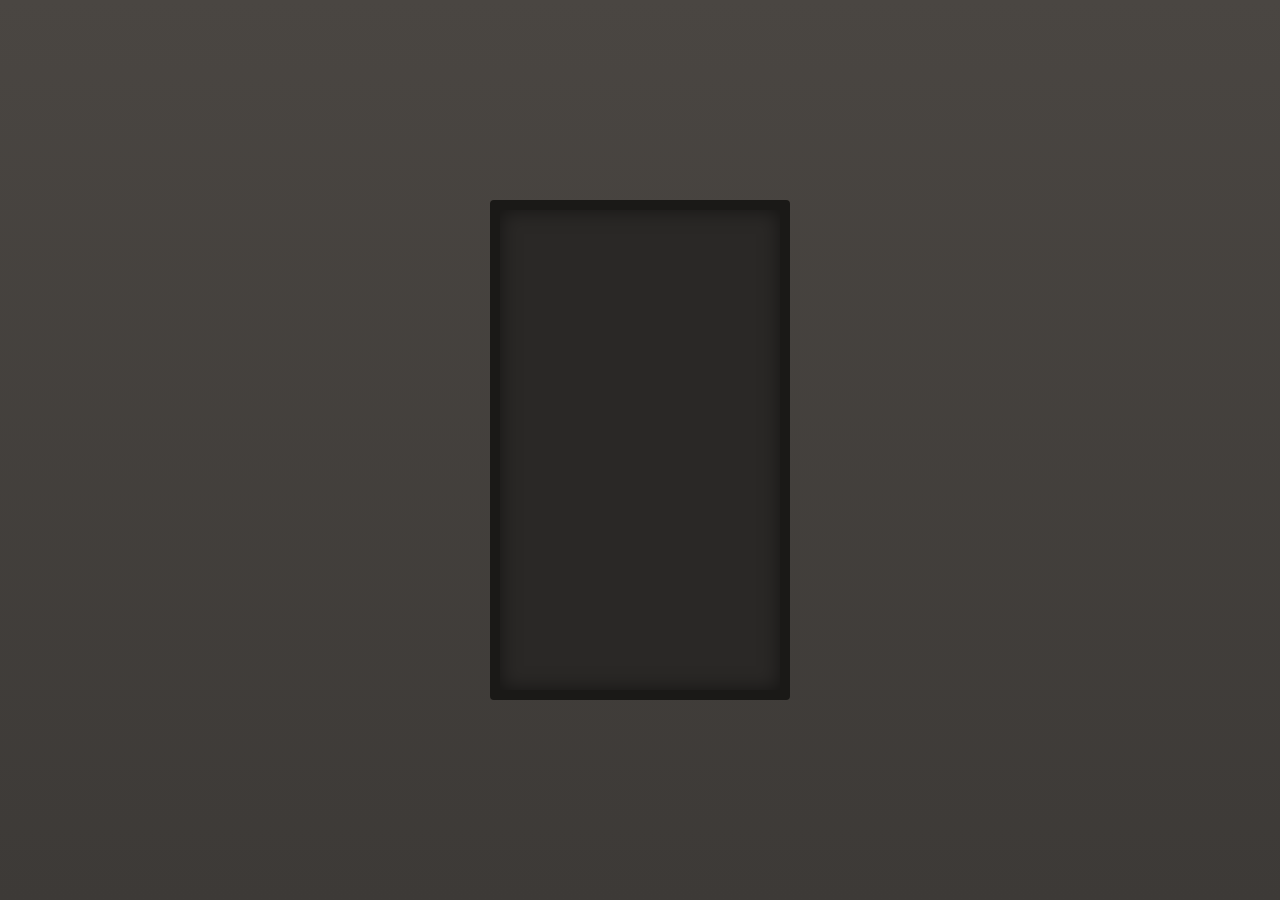
<file: pantallaCarga.html>
<!DOCTYPE html>
<html lang="es">
  <head>
    <meta charset="UTF-8" />
    <meta name="viewport" content="width=device-width, initial-scale=1.0" />
    <title>El Dominio de Horus | CCamiloVGarcia</title>
    <link rel="stylesheet" href="recursos/css/reset.css" />
    <link rel="stylesheet" href="recursos/css/estilos.css" />
    <link rel="stylesheet" href="recursos/css/estilosDelIndex.css" />
    <link rel="icon" href="recursos/imagenes/favicon.ico" type="image/x-icon" />
  </head>
  <body class="skin-negociador">
    <div id="pantalla-carga" role="status" aria-label="Cargando...">
      <div class="parpado superior"></div>
      <div class="parpado inferior"></div>
      <div class="escena-puerta">
        <div class="pared"></div>
        <div class="puerta">
          <div class="logo-en-puerta">
            <svg
              id="logo"
              version="1.0"
              viewBox="0 0 270 200"
              preserveAspectRatio="xMidYMid meet"
              xmlns="http://www.w3.org/2000/svg"
            >
              <g
                transform="translate(0.000000,163.000000) scale(0.100000,-0.100000)"
                stroke="none"
              >
                <path
                  class="forma"
                  d="M1146 1439 c-97 -11 -149 -24 -334 -82 l-164 -52 6 -49 c3 -27 9 -53 14 -58 9 -9 74 10 68 20 -2 4 6 7 17 8 12 0 76 17 142 38 273 85 458 86 735 6 103 -30 226 -50 306 -50 l73 0 10 38 c20 70 19 72 -56 73 -38 1 -72 2 -78 3 -5 1 -35 5 -65 10 -30 5 -113 23 -185 41 -222 57 -344 71 -489 54z"
                />
                <path
                  class="forma"
                  d="M1185 1225 c-71 -12 -85 -17 -142 -41 -81 -35 -115 -53 -217 -116 -60 -37 -122 -70 -139 -74 -26 -5 -28 -9 -23 -36 3 -17 6 -41 6 -53 0 -18 7 -24 38 -30 96 -17 163 -88 163 -172 -1 -63 -4 -92 -11 -90 -3 1 -25 -4 -50 -10 -25 -7 -54 -14 -65 -15 -16 -3 -13 -8 18 -27 68 -42 115 -126 169 -301 22 -72 23 -74 29 -40 3 19 6 138 7 264 1 126 4 231 6 233 2 3 19 -17 37 -44 40 -59 145 -169 214 -224 66 -53 180 -125 169 -108 -6 10 -3 10 12 -1 10 -8 21 -17 24 -20 3 -7 47 -25 113 -50 49 -19 60 -20 74 -9 9 8 14 9 10 3 -3 -6 5 -16 19 -23 31 -14 170 -15 179 -1 3 6 16 10 28 10 26 0 83 33 112 63 21 22 47 72 59 114 15 49 -56 182 -90 169 -8 -3 -14 -1 -14 4 0 20 -96 11 -130 -12 -66 -46 -70 -152 -7 -188 49 -28 87 20 48 59 -18 18 -19 25 -9 46 9 19 19 25 44 25 77 0 99 -92 37 -156 -47 -49 -87 -60 -178 -52 -44 5 -92 9 -107 11 -16 1 -28 5 -28 9 0 4 -10 10 -22 14 -43 13 -143 62 -181 88 -21 14 -40 26 -43 26 -3 0 -12 7 -21 15 -8 8 -19 13 -24 9 -5 -3 -8 -2 -7 3 4 10 -154 167 -165 164 -5 -1 -6 2 -3 7 3 5 -4 19 -16 32 l-22 23 30 -7 c223 -51 449 -21 644 86 41 23 89 49 107 58 18 10 31 19 28 21 -2 2 23 3 56 3 l59 -1 0 52 0 53 -52 12 c-31 6 -92 34 -145 65 -89 54 -121 67 -107 43 4 -7 3 -8 -5 -4 -6 4 -9 12 -6 17 13 20 -159 85 -280 105 -94 16 -135 16 -230 -1z m245 -110 c47 -24 52 -77 9 -103 -29 -19 -74 -6 -88 24 -16 35 -14 42 15 69 32 29 28 29 64 10z m-328 -82 c-4 -75 -3 -80 29 -128 37 -54 78 -82 140 -96 136 -31 275 116 239 251 -6 23 -9 44 -7 46 7 8 120 -42 211 -94 33 -18 66 -30 73 -28 9 4 11 1 7 -5 -4 -6 -1 -15 6 -19 10 -6 10 -12 -1 -28 -8 -10 -18 -19 -22 -20 -4 0 -45 -18 -90 -41 -132 -66 -217 -83 -377 -78 -74 3 -146 7 -160 10 -94 20 -330 121 -330 142 0 14 159 110 234 142 28 12 51 22 52 22 0 1 -1 -34 -4 -76z"
                />
                <path
                  class="forma"
                  d="M333 1123 c-50 -50 -89 -94 -85 -97 3 -3 0 -6 -7 -6 -7 0 -18 -6 -24 -13 -7 -7 -34 -37 -62 -65 l-49 -52 109 -110 c60 -60 113 -106 118 -103 6 3 7 2 4 -4 -3 -5 16 -31 43 -58 l48 -47 31 43 31 43 -27 28 c-15 16 -33 26 -40 24 -6 -3 -10 1 -7 7 2 7 -32 48 -76 91 -44 42 -80 83 -80 90 0 7 49 60 108 118 60 58 112 110 115 116 4 5 -8 27 -25 49 l-33 38 -92 -92z"
                />
                <path
                  class="forma"
                  d="M2225 1183 c-11 -15 -23 -32 -27 -39 -9 -15 158 -188 172 -179 5 3 8 0 5 -7 -3 -7 6 -22 20 -32 14 -10 25 -24 25 -31 0 -7 -24 -35 -52 -62 -29 -28 -82 -80 -116 -116 l-64 -64 31 -43 31 -43 162 162 162 161 -159 160 c-88 88 -162 160 -165 160 -3 0 -14 -13 -25 -27z"
                />
              </g>
              <text x="50%" y="220" text-anchor="middle" class="texto-logo">
                El Dominio de Horus
              </text>
            </svg>
          </div>
        </div>
        <div class="dossier-pegatina"></div>
      </div>
    </div>
    <header class="site-header">
      <nav class="main-nav"></nav>
    </header>

    <main class="home-content">
      <section class="hero-section">
        <div class="hero-content">
          <span class="hero-subtitle">Módulo Reciente</span>
          <h1 class="hero-title">El Tejedor de Sueños</h1>
          <p class="hero-excerpt">
            Una historia sobre la venta más importante: la convicción a uno
            mismo y a su equipo, y la fe compartida como el único hilo que
            realmente sostiene las estrellas.
          </p>
          <a href="articulos/el-tejedor-de-suenos.html" class="hero-cta"
            >Comenzar a Leer</a
          >
        </div>
      </section>

      <section class="collections-section">
        <h2 class="collections-title">Colecciones de Conocimiento</h2>

        <div class="collections-grid">
          <div class="collection-card">
            <div class="collection-icon"></div>
            <h3 class="collection-title">El Arte de la Venta</h3>
            <p class="collection-description">
              Una colección de Módulos inspirados en los principios de Grant
              Cardone, explorando la venta no como una transacción, sino como un
              acto de convicción total.
            </p>
            <ul class="collection-modules-list">
              <li>La Venta Más Importante</li>
              <li>La Convicción del Arquitecto</li>
              <li>El Tejedor de Sueños</li>
            </ul>
            <a href="#" class="collection-cta"
              >Explorar Colección (3 Módulos)</a
            >
          </div>

          <div class="collection-card is-placeholder">
            <h3 class="collection-title">Próxima Colección...</h3>
            <p class="collection-description">
              Nuevos conocimientos se están forjando en el taller. Vuelve
              pronto.
            </p>
          </div>
        </div>
      </section>
    </main>

    <footer class="site-footer">
      <p>&copy; 2025 El Dominio de Horus. Forjado por Camilo García.</p>
    </footer>
    <script>
      window.addEventListener("load", () => {
        const pantallaCarga = document.getElementById("pantalla-carga");

        // Acto I: Abrir los ojos
        setTimeout(() => {
          pantallaCarga.classList.add("abriendo-ojos");
        }, 500); // 0.5s después de cargar

        // Acto II: Abrir la puerta y desaparecer
        setTimeout(() => {
          pantallaCarga.classList.add("oculto");
        }, 5500); // 5.5s después de cargar, para dar tiempo a que el logo se dibuje
      });
    </script>
  </body>
</html>
</file>
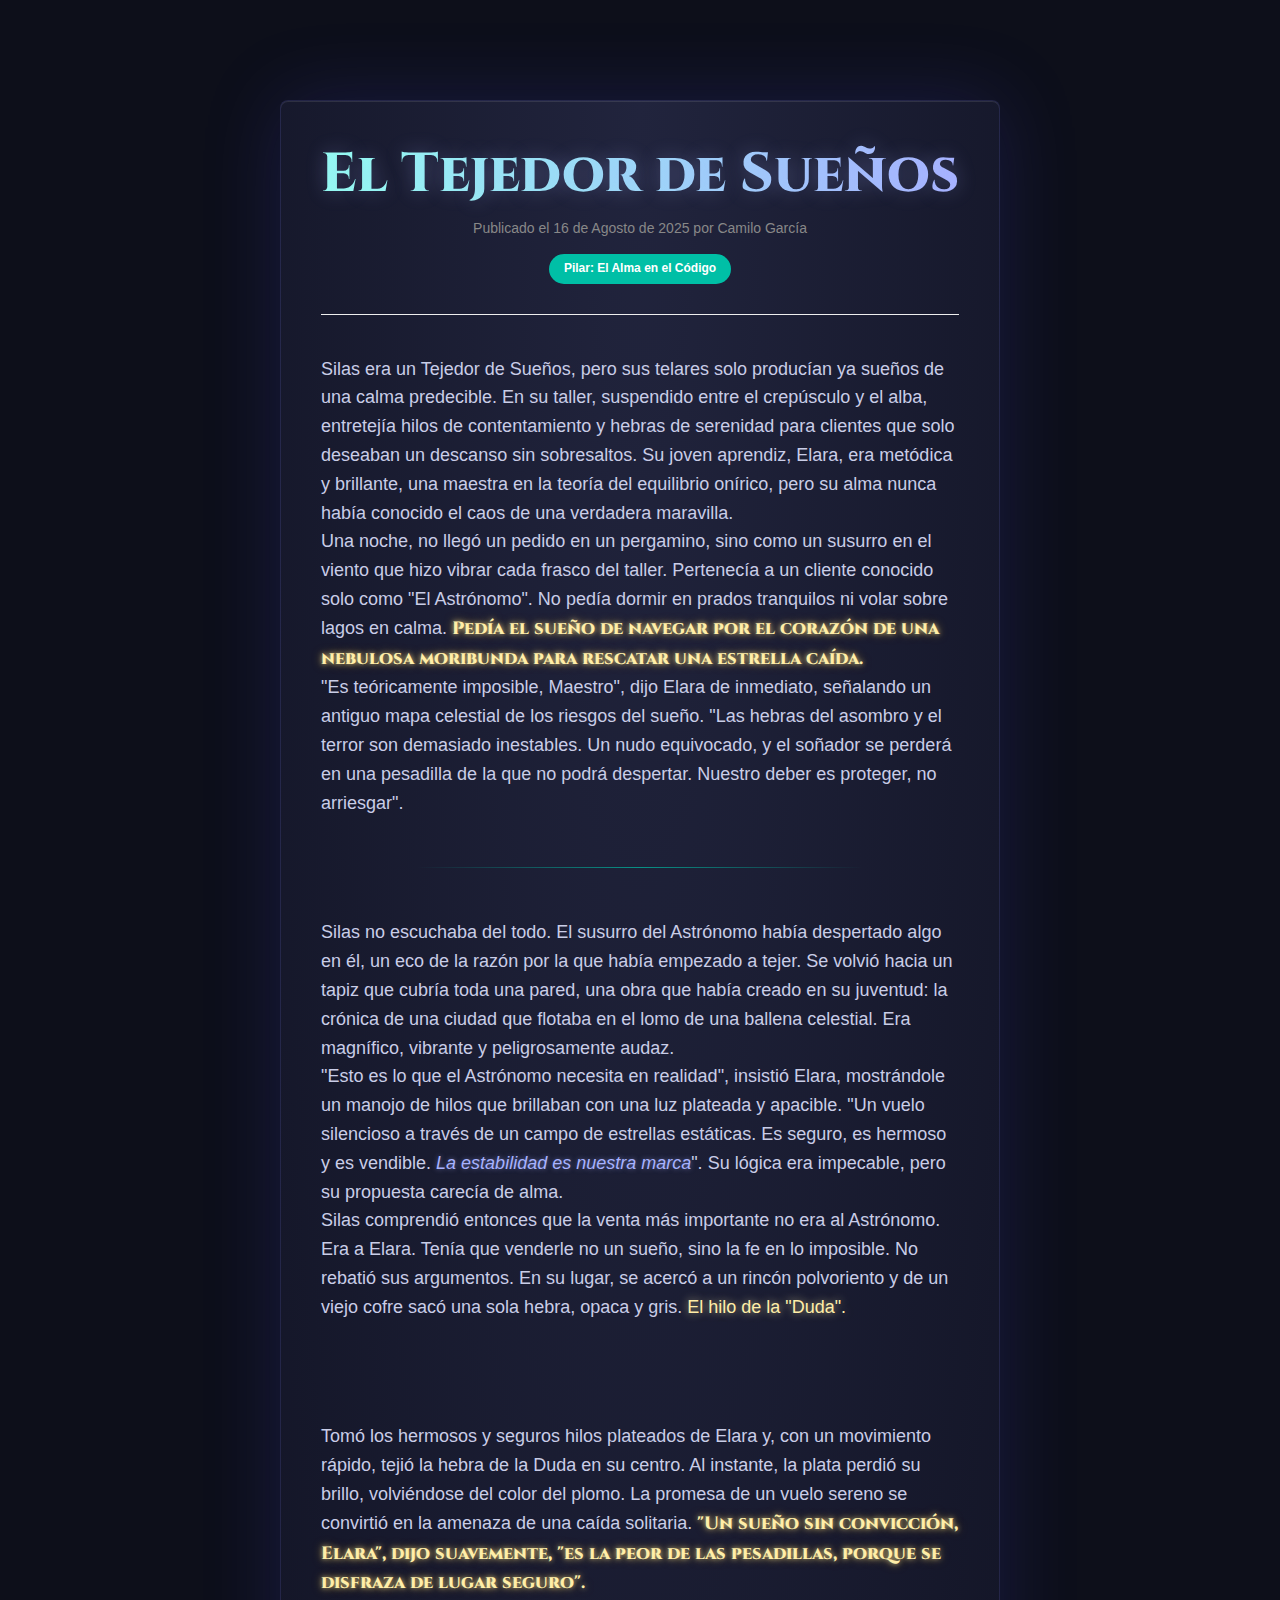
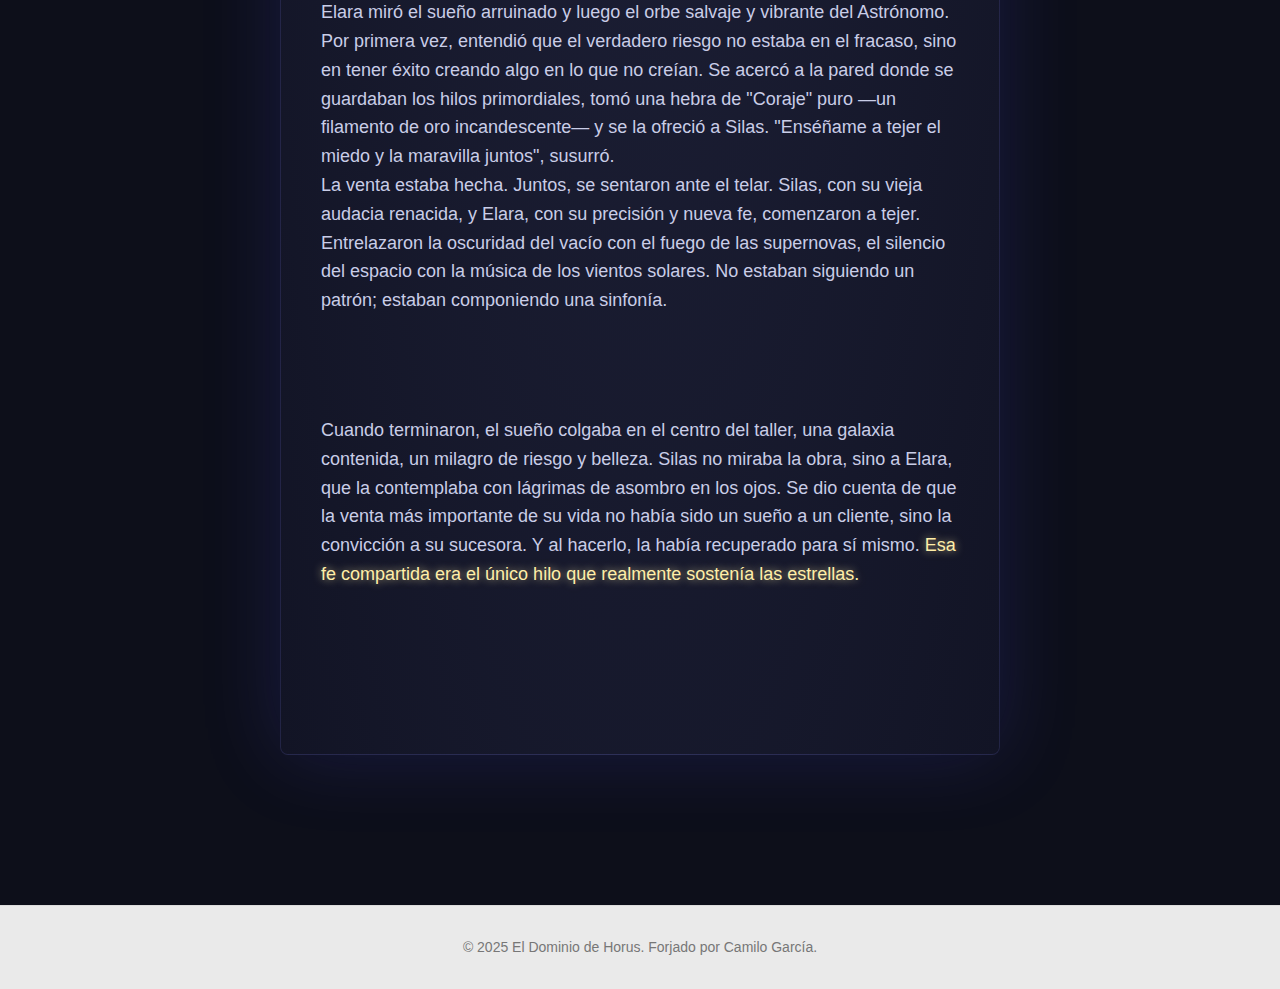
<file: articulos/el-tejedor-de-suenos.html>
<!DOCTYPE html>
<html lang="es">
  <head>
    <meta charset="UTF-8" />
    <meta name="viewport" content="width=device-width, initial-scale=1.0" />
    <title>El Tejedor de Sueños | El Dominio de Horus</title>
    <link rel="stylesheet" href="../recursos/css/reset.css" />
    <link rel="stylesheet" href="../recursos/css/estilos.css" />
    <link rel="stylesheet" href="../recursos/css/skin-tejedor.css" />
    <link
      rel="icon"
      href="../recursos/imagenes/favicon.ico"
      type="image/x-icon"
    />
  </head>
  <body class="skin-tejedor">
    <header class="site-header">
      <nav></nav>
    </header>

    <main>
      <article class="module-content">
        <header class="module-header">
          <h1 class="module-title">El Tejedor de Sueños</h1>
          <p class="module-meta">
            Publicado el
            <time datetime="2025-08-16">16 de Agosto de 2025</time> por Camilo
            García
          </p>
          <div class="module-category">Pilar: El Alma en el Código</div>
        </header>

        <p>
          Silas era un Tejedor de Sueños, pero sus telares solo producían ya
          sueños de una calma predecible. En su taller, suspendido entre el
          crepúsculo y el alba, entretejía hilos de contentamiento y hebras de
          serenidad para clientes que solo deseaban un descanso sin sobresaltos.
          Su joven aprendiz, Elara, era metódica y brillante, una maestra en la
          teoría del equilibrio onírico, pero su alma nunca había conocido el
          caos de una verdadera maravilla.
        </p>

        <p>
          Una noche, no llegó un pedido en un pergamino, sino como un susurro en
          el viento que hizo vibrar cada frasco del taller. Pertenecía a un
          cliente conocido solo como "El Astrónomo". No pedía dormir en prados
          tranquilos ni volar sobre lagos en calma.
          <span class="highlighted-text"
            >Pedía el sueño de navegar por el corazón de una nebulosa moribunda
            para rescatar una estrella caída.</span
          >
        </p>

        <p>
          "Es teóricamente imposible, Maestro", dijo Elara de inmediato,
          señalando un antiguo mapa celestial de los riesgos del sueño. "Las
          hebras del asombro y el terror son demasiado inestables. Un nudo
          equivocado, y el soñador se perderá en una pesadilla de la que no
          podrá despertar. Nuestro deber es proteger, no arriesgar".
        </p>

        <hr class="scene-break" />

        <p>
          Silas no escuchaba del todo. El susurro del Astrónomo había despertado
          algo en él, un eco de la razón por la que había empezado a tejer. Se
          volvió hacia un tapiz que cubría toda una pared, una obra que había
          creado en su juventud: la crónica de una ciudad que flotaba en el lomo
          de una ballena celestial. Era magnífico, vibrante y peligrosamente
          audaz.
        </p>

        <p>
          "Esto es lo que el Astrónomo necesita en realidad", insistió Elara,
          mostrándole un manojo de hilos que brillaban con una luz plateada y
          apacible. "Un vuelo silencioso a través de un campo de estrellas
          estáticas. Es seguro, es hermoso y es vendible.
          <em>La estabilidad es nuestra marca</em>". Su lógica era impecable,
          pero su propuesta carecía de alma.
        </p>

        <p>
          Silas comprendió entonces que la venta más importante no era al
          Astrónomo. Era a Elara. Tenía que venderle no un sueño, sino la fe en
          lo imposible. No rebatió sus argumentos. En su lugar, se acercó a un
          rincón polvoriento y de un viejo cofre sacó una sola hebra, opaca y
          gris. <strong>El hilo de la "Duda".</strong>
        </p>

        <hr class="scene-break" />

        <p>
          Tomó los hermosos y seguros hilos plateados de Elara y, con un
          movimiento rápido, tejió la hebra de la Duda en su centro. Al
          instante, la plata perdió su brillo, volviéndose del color del plomo.
          La promesa de un vuelo sereno se convirtió en la amenaza de una caída
          solitaria.
          <span class="highlighted-text"
            >"Un sueño sin convicción, Elara", dijo suavemente, "es la peor de
            las pesadillas, porque se disfraza de lugar seguro".</span
          >
        </p>

        <p>
          Elara miró el sueño arruinado y luego el orbe salvaje y vibrante del
          Astrónomo. Por primera vez, entendió que el verdadero riesgo no estaba
          en el fracaso, sino en tener éxito creando algo en lo que no creían.
          Se acercó a la pared donde se guardaban los hilos primordiales, tomó
          una hebra de "Coraje" puro —un filamento de oro incandescente— y se la
          ofreció a Silas. "Enséñame a tejer el miedo y la maravilla juntos",
          susurró.
        </p>

        <p>
          La venta estaba hecha. Juntos, se sentaron ante el telar. Silas, con
          su vieja audacia renacida, y Elara, con su precisión y nueva fe,
          comenzaron a tejer. Entrelazaron la oscuridad del vacío con el fuego
          de las supernovas, el silencio del espacio con la música de los
          vientos solares. No estaban siguiendo un patrón; estaban componiendo
          una sinfonía.
        </p>

        <hr class="scene-break" />

        <p>
          Cuando terminaron, el sueño colgaba en el centro del taller, una
          galaxia contenida, un milagro de riesgo y belleza. Silas no miraba la
          obra, sino a Elara, que la contemplaba con lágrimas de asombro en los
          ojos. Se dio cuenta de que la venta más importante de su vida no había
          sido un sueño a un cliente, sino la convicción a su sucesora. Y al
          hacerlo, la había recuperado para sí mismo.
          <strong
            >Esa fe compartida era el único hilo que realmente sostenía las
            estrellas.</strong
          >
        </p>

        <footer class="module-footer">
          <div class="tags">
            <strong>Etiquetas:</strong> <a href="#">Creatividad</a>,
            <a href="#">Convicción</a>, <a href="#">Mentoría</a>,
            <a href="#">Riesgo</a>
          </div>
        </footer>
      </article>
    </main>

    <footer class="site-footer">
      <p>&copy; 2025 El Dominio de Horus. Forjado por Camilo García.</p>
    </footer>
    <script>
      const observer = new IntersectionObserver((entries) => {
        entries.forEach(entry => {
          if (entry.isIntersecting) {
            entry.target.classList.add('is-visible');
            // Opcional: una vez visible, dejamos de observarlo para mejorar el rendimiento
            observer.unobserve(entry.target);
          }
        });
      }, {
        threshold: 0.1 
      });

      // === LA LÍNEA CORREGIDA ESTÁ AQUÍ ===
      // Ahora le decimos al vigía que observe TODO: el header, las secciones, los separadores y el footer.
      const elementsToAnimate = document.querySelectorAll('.module-header, .module-section, .scene-break, .module-footer');
      
      elementsToAnimate.forEach(el => observer.observe(el));
    </script>
  </body>
</html>
  </body>
</html>
</file>
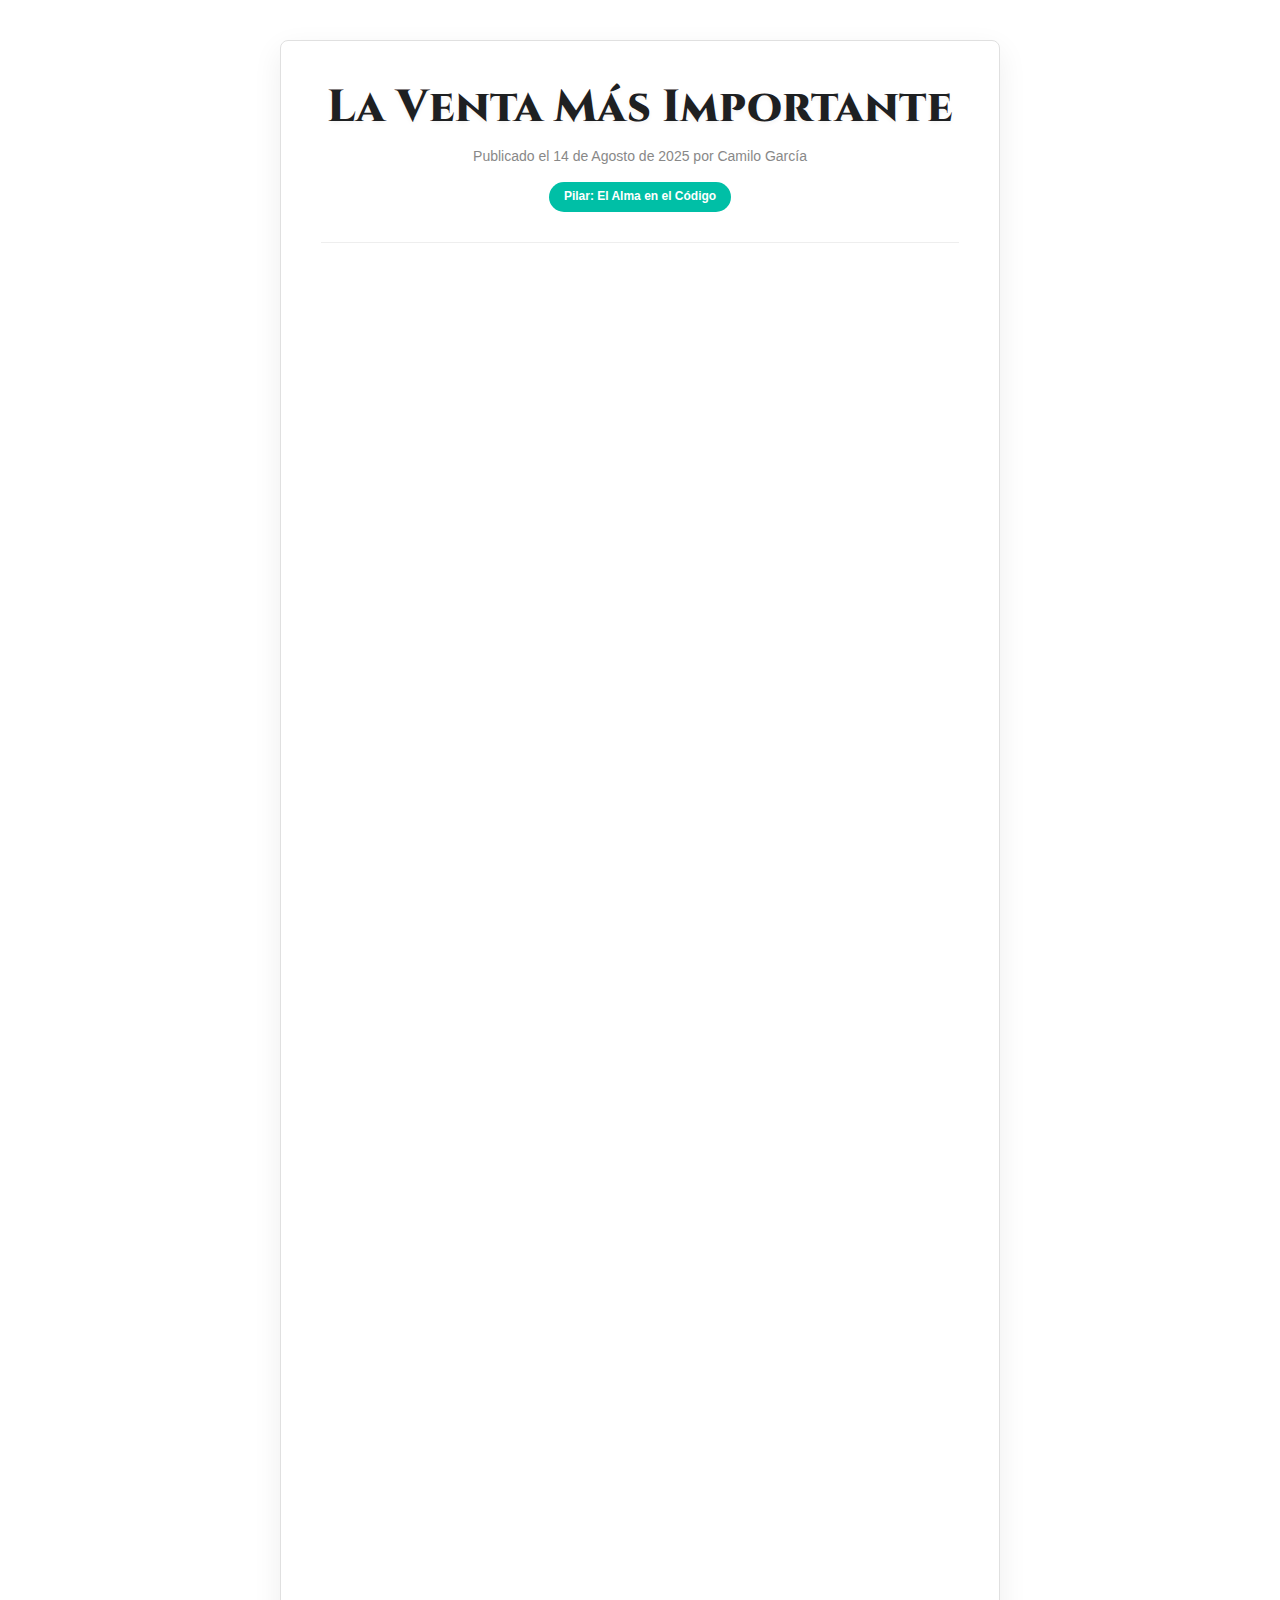
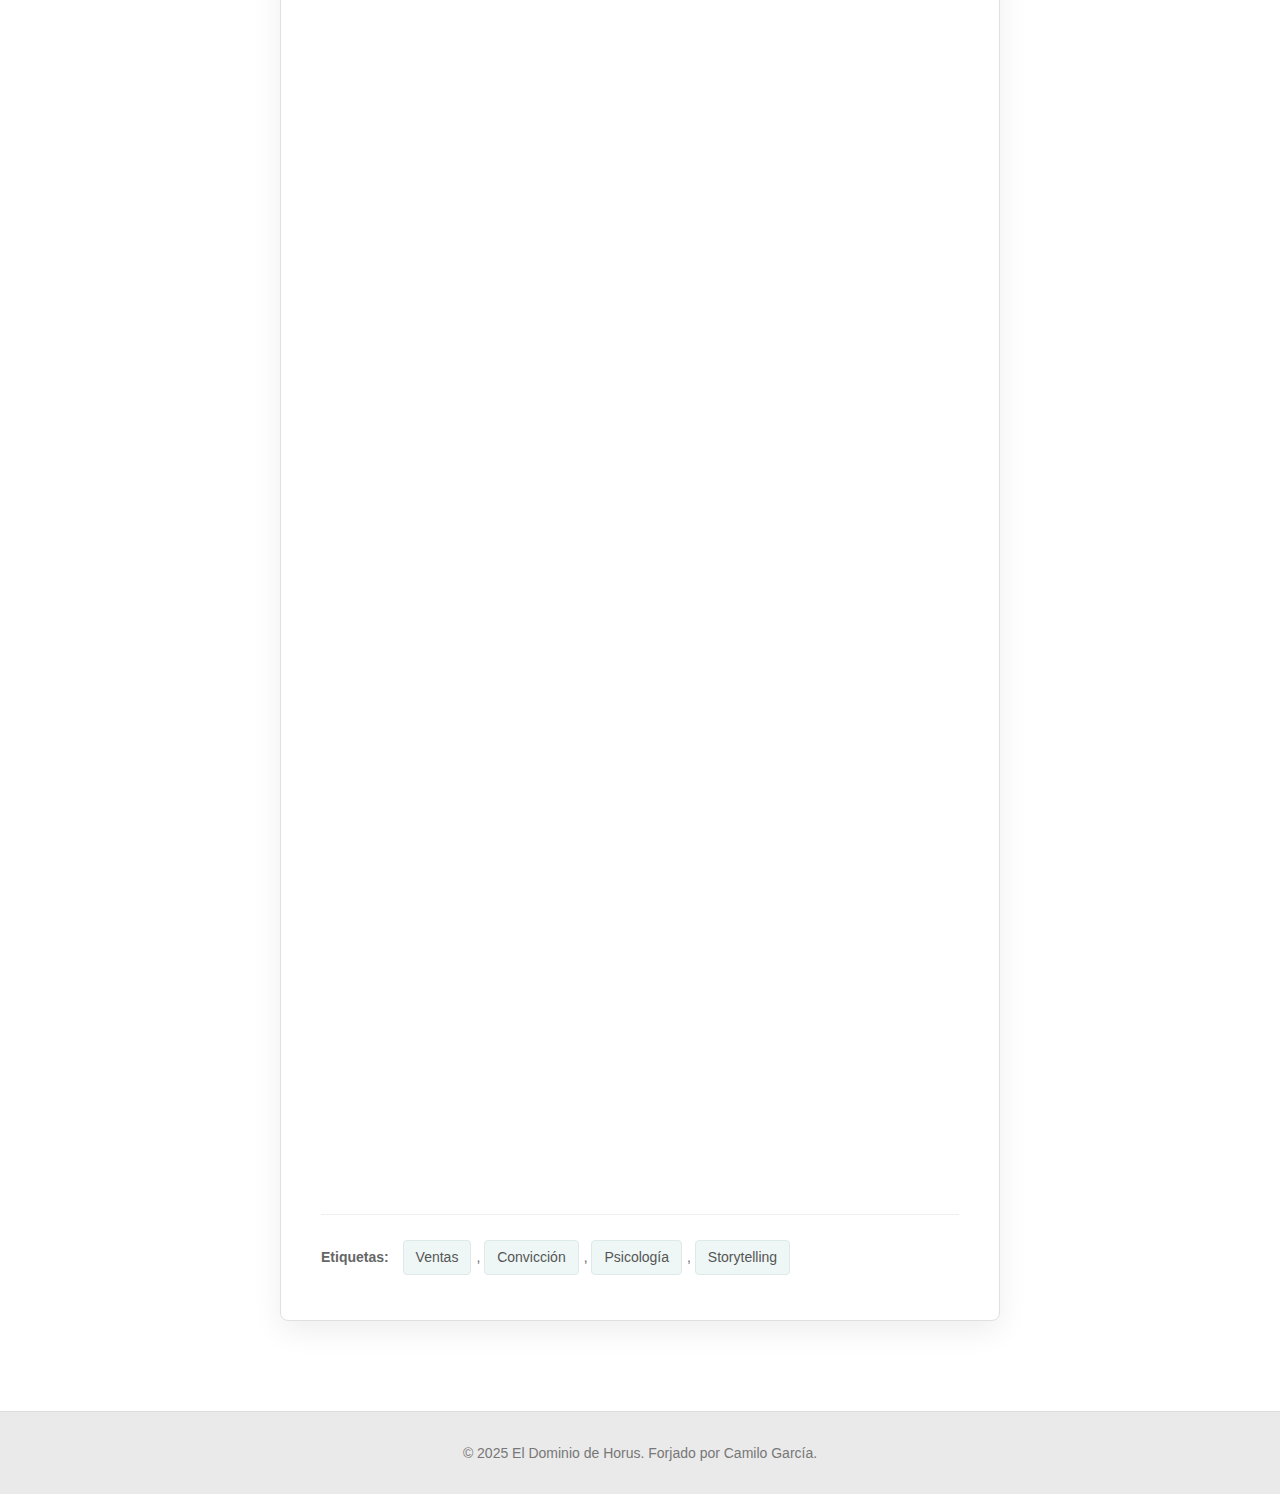
<file: articulos/mi-primer-modulo.html>
<!DOCTYPE html>
<html lang="es">
  <head>
    <meta charset="UTF-8" />
    <meta name="viewport" content="width=device-width, initial-scale=1.0" />
    <title>La Venta Más Importante | El Dominio de Horus</title>
    <link rel="stylesheet" href="../recursos/css/reset.css" />
    <link rel="stylesheet" href="../recursos/css/estilos.css" />
    <link
      rel="icon"
      href="../recursos/imagenes/favicon.ico"
      type="image/x-icon"
    />
  </head>
  <body>
    <header class="site-header">
      <nav></nav>
    </header>

    <main>
      <article class="module-content">
        <header class="module-header">
          <h1 class="module-title">La Venta Más Importante</h1>
          <p class="module-meta">
            Publicado el
            <time datetime="2025-08-14">14 de Agosto de 2025</time> por Camilo
            García
          </p>
          <div class="module-category">Pilar: El Alma en el Código</div>
        </header>

        <section class="module-section">
          <h2>El Peso del Fracaso</h2>
          <p>
            Santiago sentía el peso del mundo sobre sus hombros. Cada "no" era
            un ladrillo más en la pared que lo separaba del éxito. Sentado en su
            cubículo gris, miraba una pila de propuestas rechazadas y suspiraba.
            "Es el mercado", se dijo. "El producto es muy caro. Los clientes no
            entienden". Las excusas eran un refugio cómodo, pero frío y
            solitario.
          </p>
          <p>
            De repente, una figura se detuvo junto a su escritorio. Era Mateo,
            un veterano de la empresa con ojos que habían visto mil batallas
            comerciales. No ofreció consuelo. En su lugar, colocó una pequeña
            piedra pulida sobre el desorden de papeles de Santiago.
          </p>
          <blockquote>
            <p>
              "El problema no está ahí fuera", dijo Mateo, señalando la calle.
              "Está aquí dentro", añadió, tocándose suavemente la sien. "Hasta
              que no te vendas la idea a ti mismo, esa piedra tiene más
              convicción que tú".
            </p>
          </blockquote>
        </section>

        <section class="module-section">
          <h2>La Epifanía Nocturna</h2>
          <p>
            Esa noche, Santiago не podía dormir. Las palabras de Mateo y la fría
            piedra en su bolsillo resonaban en su mente. Miró el producto que
            había estado vendiendo sin alma: un purificador de agua de alta
            tecnología. Decidió dejar de verlo como un objeto. Pasó la noche
            estudiando no sus especificaciones, sino su propósito: dar agua pura
            y vida a los hogares. Por primera vez, empezó a creer en su misión.
          </p>
        </section>

        <section class="module-section">
          <h2>La Fortaleza de Datos</h2>
          <p>
            Al día siguiente, la energía de Santiago era palpable. Ya no
            recitaba características; contaba una historia de salud y bienestar.
            Con una nueva determinación, llamó a su clienta más difícil: Sofía,
            una analista de mercado famosa por su escepticismo y por haberlo
            rechazado tres veces. "No quiero venderte nada", dijo Santiago por
            teléfono. "Quiero compartir contigo algo que me apasiona".
          </p>
          <p>
            La oficina de Sofía era el epítome de la modernidad. Estaba rodeada
            de pantallas que mostraban datos, gráficos y tendencias del mercado.
            Era una fortaleza de información, y ella era su guardiana. "Tienes
            cinco minutos", dijo, sin levantar la vista de su monitor principal.
            Su voz era tan fría como los datos que analizaba.
          </p>
          <p>
            Santiago ignoró los folletos sobre la mesa. No habló de precios ni
            de competidores. Habló del derecho fundamental a la seguridad que
            proporciona el agua limpia. Habló con una convicción que no venía de
            un guion, sino del corazón. "Sofía, no estoy aquí para venderte una
            máquina. Estoy aquí para ofrecerte una garantía de bienestar para tu
            familia".
          </p>
          <blockquote>
            <p>
              "Hay un modelo de la competencia un 15% más barato y he leído dos
              reseñas negativas sobre el servicio postventa de tu empresa",
              dijo, señalando una de sus pantallas.
            </p>
          </blockquote>
          <p>
            El antiguo Santiago se habría puesto a la defensiva. El nuevo
            Santiago asintió. "Tienes toda la razón en ser meticulosa",
            respondió con calma. "Pero los datos no te hablan del alma de una
            compañía. Mi convicción en esto es mi garantía personal. Asumo la
            responsabilidad total de tu satisfacción".
          </p>
        </section>

        <section class="module-section">
          <h2>La Venta Real</h2>
          <p>
            Esa frase —"Asumo la responsabilidad total"— la desarmó. No era una
            táctica de ventas; era un compromiso absoluto. En un mundo de
            excusas y letra pequeña, la responsabilidad era el bien más escaso.
            Vio en él no a un vendedor, sino a un socio que creía tan
            apasionadamente en su solución que estaba dispuesto a poner su
            propio nombre en juego.
          </p>
          <p>
            Con un gesto, Sofía apagó sus monitores. Las gráficas y los datos se
            desvanecieron, dejando solo a dos personas en una habitación. "De
            acuerdo, Santiago", dijo, con una leve sonrisa. "Háblame más. No del
            producto. Háblame de esa convicción tuya". La venta no se había
            cerrado por las características, sino por la fe inquebrantable de la
            persona que tenía delante.
          </p>
          <p>
            Santiago salió de la oficina con algo más que un contrato. Tenía una
            nueva comprensión. La venta no era el objetivo; era la consecuencia.
            El verdadero producto que había ofrecido era su propio compromiso
            absoluto e inquebrantable. Metió la mano en el bolsillo y sintió la
            pequeña piedra de Mateo, ahora cálida por su contacto. Ya no vendía
            un purificador; compartía una creencia. Y eso, en un mundo saturado
            de información, era lo único que el dinero no podía comprar.
          </p>
        </section>

        <footer class="module-footer">
          <div class="tags">
            <strong>Etiquetas:</strong> <a href="#">Ventas</a>,
            <a href="#">Convicción</a>, <a href="#">Psicología</a>,
            <a href="#">Storytelling</a>
          </div>
        </footer>
      </article>
    </main>

    <footer class="site-footer">
      <p>&copy; 2025 El Dominio de Horus. Forjado por Camilo García.</p>
    </footer>
  </body>
</html>
</file>
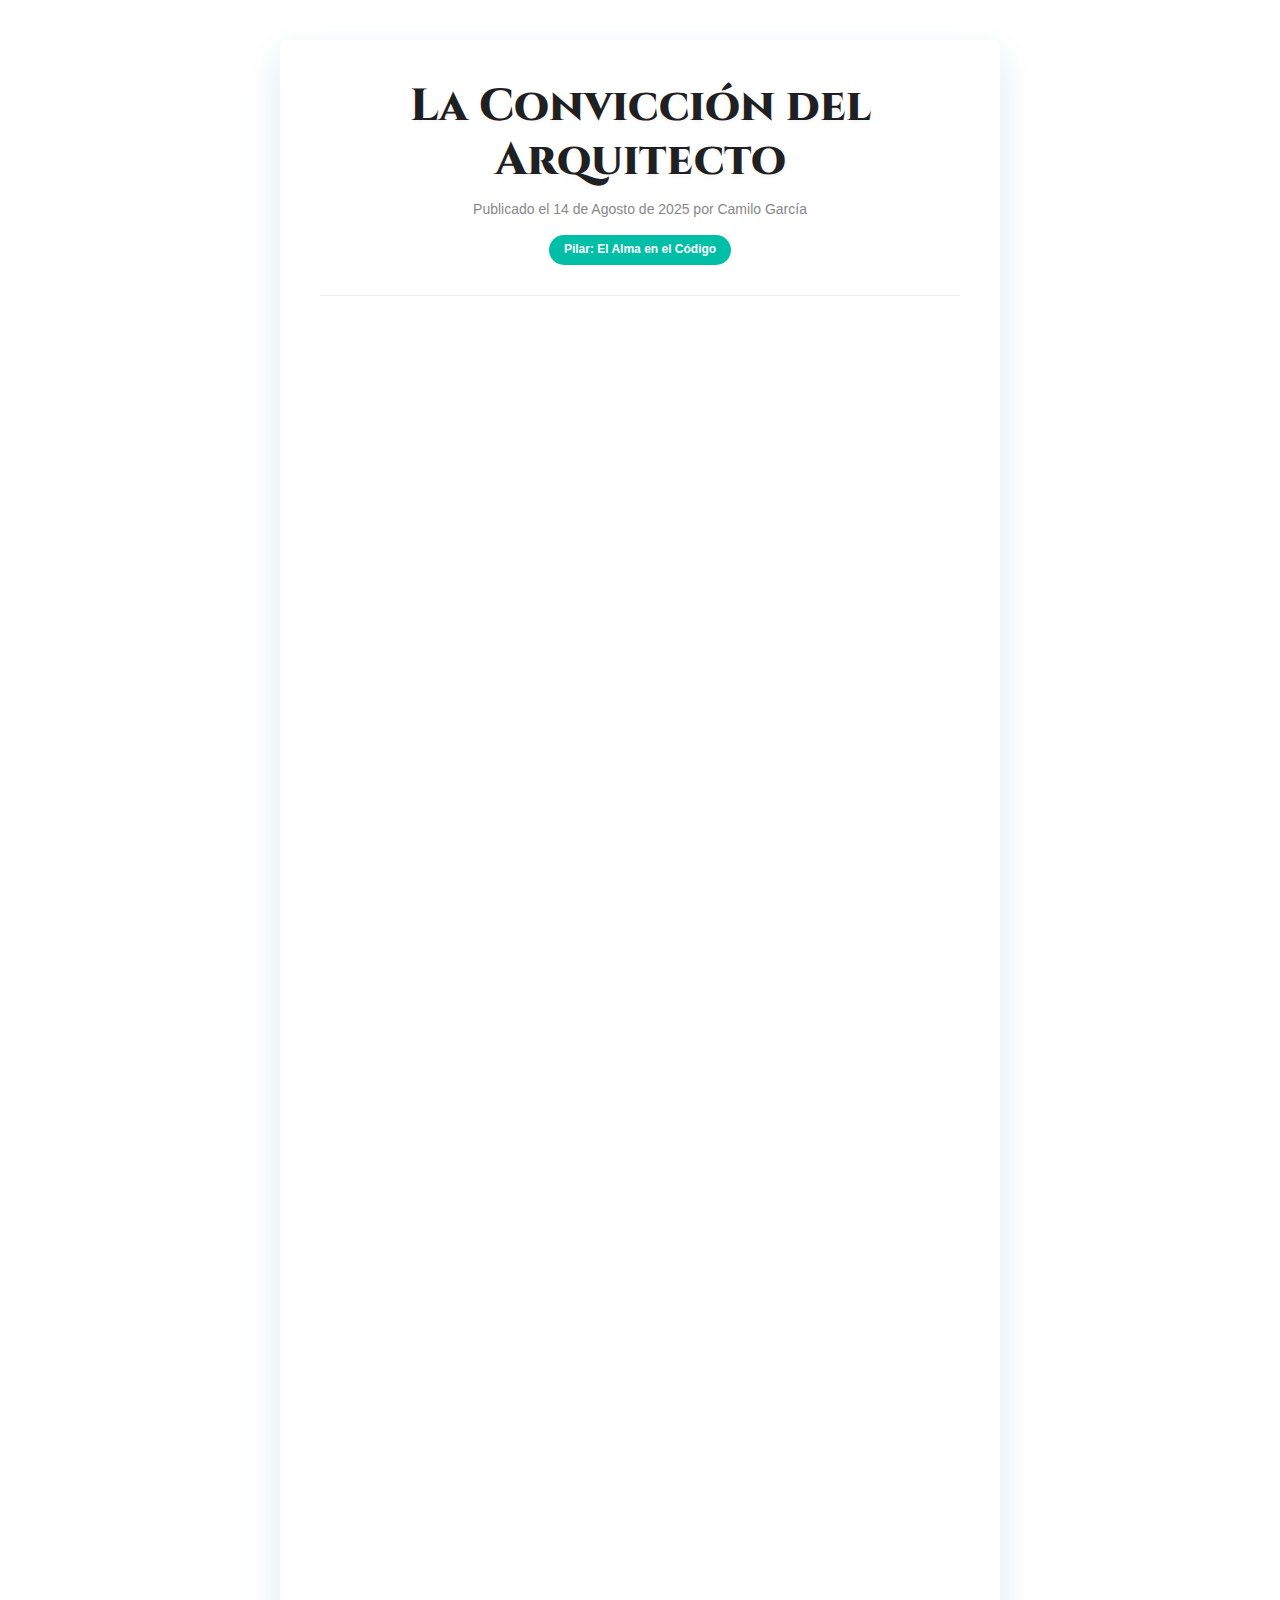
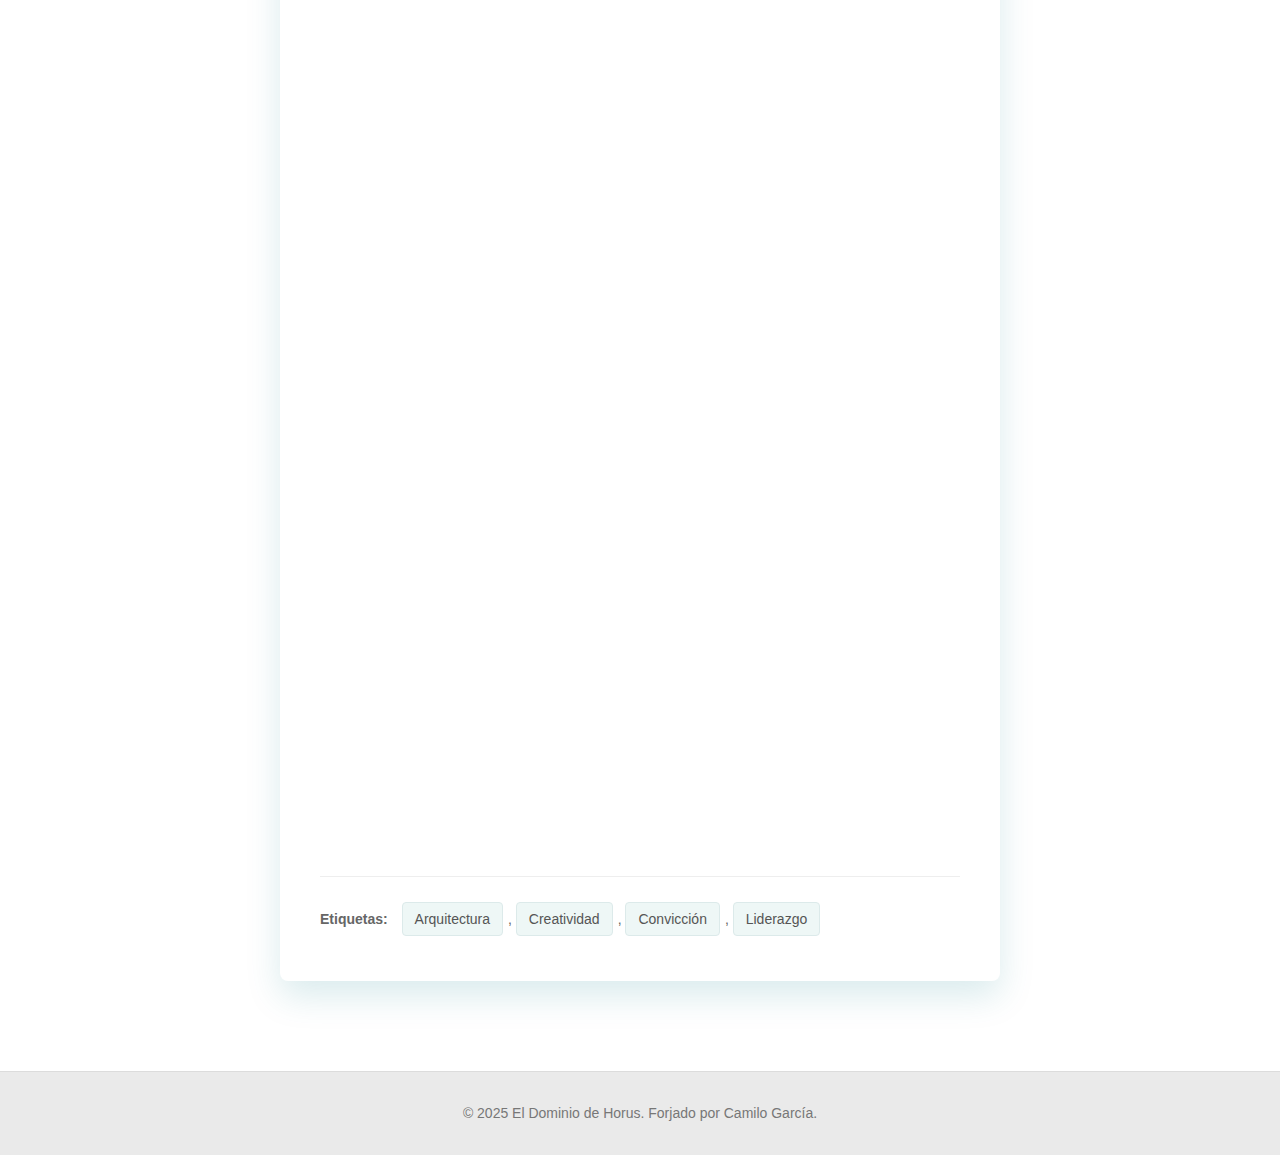
<file: articulos/segundoArticulo.html>
<!DOCTYPE html>
<html lang="es">
  <head>
    <meta charset="UTF-8" />
    <meta name="viewport" content="width=device-width, initial-scale=1.0" />
    <title>La Convicción del Arquitecto | El Dominio de Horus</title>
    <link rel="stylesheet" href="../recursos/css/reset.css" />
    <link rel="stylesheet" href="../recursos/css/estilos.css" />
    <link rel="stylesheet" href="../recursos/css/skin-arquitecto.css" />
    <link
      rel="icon"
      href="../recursos/imagenes/favicon.ico"
      type="image/x-icon"
    />
  </head>
  <body class="skin-arquitecto">
    <header class="site-header">
      <nav></nav>
    </header>

    <main>
      <article class="module-content">
        <header class="module-header">
          <h1 class="module-title">La Convicción del Arquitecto</h1>
          <p class="module-meta">
            Publicado el
            <time datetime="2025-08-14">14 de Agosto de 2025</time> por Camilo
            García
          </p>
          <div class="module-category">Pilar: El Alma en el Código</div>
        </header>

        <section class="module-section">
          <h2>Planos sin Alma</h2>
          <p>
            Elena era una arquitecta de renombre, pero su alma estaba atrapada
            en planos de edificios predecibles y seguros. En su impoluta oficina
            de cristal y acero, diseñaba cajas de concreto que pagaban las
            facturas pero que mataban su espíritu. A menudo, su mirada se
            desviaba hacia un viejo cuaderno en su estantería, lleno de bocetos
            de estructuras audaces y casi imposibles que había dibujado en su
            juventud. Eran recordatorios de una pasión que se había erosionado
            con el tiempo.
          </p>
        </section>

        <section class="module-section">
          <h2>Un Diálogo con el Viento</h2>
          <p>
            Un día, recibió un correo electrónico inusual. No era de una
            corporación, sino de un hombre llamado Julián, un artista que había
            adquirido una parcela de tierra que todos consideraban
            <em>"inconstruible"</em>: un acantilado escarpado y azotado por el
            viento, suspendido precariamente sobre el mar. El correo era breve:
            <span class="highlighted-text">
              "Busco a alguien que no venda metros cuadrados, sino que construya
              un diálogo con el viento. Me han dicho que usted solía ser esa
              persona".</span
            >
          </p>
          <p>
            Se reunió con Julián en el lugar. El viento aullaba, y el rocío del
            mar les salpicaba la cara. Julián, un hombre mayor con ojos que
            brillaban de energía, no habló de habitaciones ni de baños.
            <span class="highlighted-text"
              >"Quiero despertar aquí", dijo, extendiendo los brazos, "y sentir
              que floto entre la roca y la nube. Quiero una casa que escuche al
              océano".</span
            >
            No era un cliente; era un visionario que le presentaba un reto
            existencial.
          </p>
        </section>

        <section class="module-section">
          <h2>El Veneno de la Duda</h2>
          <p>
            De vuelta en la seguridad de la sala de juntas, la realidad la
            golpeó. Sus socios, hombres pragmáticos de números y reglamentos, se
            rieron. "Es un suicidio profesional, Elena. Es inestable, costoso y
            la reputación de la firma está en juego". El "no" más difícil de
            superar no venía de un cliente, sino de su propio equipo. La duda
            era un veneno que se extendía por la mesa.
          </p>
        </section>

        <section class="module-section">
          <h2>El Cimiento de la Naturaleza</h2>
          <p>
            A la mañana siguiente, un mensajero le entregó una pequeña caja.
            Dentro no había un anticipo, sino un nido de pájaro, una obra
            maestra de ingeniería natural, tejido con ramas y hierbas,
            perfectamente equilibrado y resistente. Una nota de Julián decía:
            <span class="highlighted-text"
              >"La naturaleza no pide permiso. Simplemente encuentra la manera.
              Su convicción es el único cimiento que necesito".</span
            >
          </p>
          <p>
            Elena entendió. La primera y más crucial venta no era a Julián. Era
            a su propio equipo. Tenía que venderles no un proyecto, sino una
            creencia. Los reunió de nuevo, pero esta vez, no puso planos sobre
            la mesa. Puso el nido de pájaro en el centro. "Hemos olvidado por
            qué hacemos esto", dijo, su voz firme y clara.
          </p>
          <p>
            <span class="highlighted-text"
              >"No nos pagan por levantar muros, sino por desafiar los límites.
              Este nido tiene más integridad y propósito que los últimos diez
              edificios que hemos diseñado".</span
            >
            Se dirigió a su ingeniero jefe, el más escéptico de todos.
            <span class="highlighted-text"
              >"El riesgo no es fracasar en este proyecto, Marco. El verdadero
              riesgo es tener éxito construyendo cosas en las que no
              creemos".</span
            >
          </p>
        </section>

        <section class="module-section">
          <h2>La Venta de una Creencia</h2>
          <p>
            Hubo un largo silencio. Entonces, Marco cogió una servilleta y un
            bolígrafo. No dibujó un edificio. Dibujó un sistema de anclajes en
            voladizo, inspirado en la forma en que las ramas se entrelazaban en
            el nido. "Podríamos usar tensores de titanio...", murmuró, más para
            sí mismo que para nadie. La convicción de Elena no había vencido su
            lógica; la había inspirado. Se había vuelto contagiosa.
          </p>
          <p>
            Elena llamó a Julián esa tarde. "Julián", dijo, y su voz vibraba de
            emoción.
            <span class="highlighted-text"
              >"No solo vamos a construir tu casa. Estamos absolutamente
              convencidos de que será nuestra obra maestra. Mi equipo y yo
              estamos comprometidos".</span
            >
            No estaba confirmando un negocio. Estaba declarando una fe
            compartida.
          </p>
          <p>
            Meses después, Elena estaba de pie en el acantilado, supervisando la
            cimentación. La estructura que emergía de la roca era audaz y
            elegante. Se dio cuenta de que la venta más importante de su carrera
            no había sido un edificio a un cliente, sino la fe a sí misma y la
            convicción a su equipo.
            <strong
              >Ese era el verdadero cimiento sobre el que se construía todo lo
              demás.</strong
            >
          </p>
        </section>

        <footer class="module-footer">
          <div class="tags">
            <strong>Etiquetas:</strong> <a href="#">Arquitectura</a>,
            <a href="#">Creatividad</a>, <a href="#">Convicción</a>,
            <a href="#">Liderazgo</a>
          </div>
        </footer>
      </article>
    </main>

    <footer class="site-footer">
      <p>&copy; 2025 El Dominio de Horus. Forjado por Camilo García.</p>
    </footer>
  </body>
</html>
</file>
<file: recursos/css/estilos.css>
/* ============================================= */
/* El Códice del Estilo: v2.0 Refinada y Corregida */
/* La apariencia de El Dominio de Horus         */
/* ============================================= */

/* 1. Fuentes y Variables Raíz (El ADN Visual) */
@font-face {
  font-family: "Cinzel-ExtraBold";
  /* RUTA CORREGIDA: Subimos un nivel desde 'css' para encontrar la carpeta 'fuentes' */
  src: url("../fuentes/Cinzel-ExtraBold.ttf") format("truetype");
}

:root {
  --color-background: #f7f7f7;
  --color-text: #1e2022;
  --color-accent: #00bfa6;
  --font-heading: "Cinzel-ExtraBold", serif;
  --font-body: "Helvetica", "Arial", sans-serif;
}

/* 2. Estilos Globales del Documento (Leyes Fundamentales) */
html {
  font-size: 62.5%;
  scroll-behavior: smooth;
}

/* 3. Estilos Globales del Cuerpo (El Lienzo Base) */
body {
  font-size: 1.8rem; /* 18px, pero ahora escalable */
  font-family: var(--font-body);
  line-height: 1.6;
  color: var(--color-text);
  -webkit-font-smoothing: antialiased;
  -moz-osx-font-smoothing: grayscale;
}

/* 4. Pantalla de Carga (El Umbral de Entrada) */
#pantalla-carga {
  position: fixed;
  top: 0;
  left: 0;
  width: 100%;
  height: 100%;
  background-color: var(--color-background);
  display: flex;
  flex-direction: column;
  justify-content: center;
  align-items: center;
  z-index: 9999;
  transition: opacity 0.8s ease, visibility 0.8s ease;
}

#pantalla-carga.oculto {
  opacity: 0;
  visibility: hidden;
}

#logo {
  width: 70%;
  min-width: 150px;
  max-width: 700px;
  height: auto;
  overflow: visible;
}

.forma,
.texto-logo {
  stroke: var(--color-accent);
  fill: transparent;
}

.forma {
  stroke-width: 10;
  stroke-dasharray: 15000;
  stroke-dashoffset: 16000;
  animation: draw 3.5s ease-out forwards, fillIn 1s ease-out 2.3s forwards;
}

.texto-logo {
  font-family: var(--font-heading);
  font-size: clamp(1.5rem, 2vw, 3rem);
  stroke-width: 1;
  stroke-dasharray: 2000;
  stroke-dashoffset: 2000;
  animation: draw 3s ease-out 2s forwards, fillIn 1s ease-out 2.3s forwards;
}

/* 5. Estructura y Contenedores Principales */
main {
  display: flex;
  justify-content: center;
  padding: 4rem 2rem;
}

/* 6. Estilos del Módulo (El Corazón del Contenido) */
.module-content {
  width: 100%;
  max-width: 720px;
  border-radius: 8px;
  padding: clamp(2rem, 5vw, 4rem);
  box-shadow: 0 10px 30px rgba(0, 0, 0, 0.07);
  border: 1px solid #e0e0e0;
  animation: fadeInUp 0.8s ease-out forwards;
}

.module-header {
  text-align: center;
  border-bottom: 1px solid #eee;
  padding-bottom: 3rem;
  margin-bottom: 4rem;
}

/* 7. La Jerarquía Tipográfica (La Voz del Dominio) */
.module-title {
  /* h1 */
  font-family: var(--font-heading);
  font-size: clamp(3rem, 5vw, 4.5rem);
  line-height: 1.2;
  color: var(--color-text);
  text-shadow: 0 2px 4px rgba(0, 0, 0, 0.05);
  margin-bottom: 1rem;
}

.module-section h2 {
  position: relative;
  font-family: var(--font-heading);
  font-size: 2.8rem;
  line-height: 1.2;
  color: var(--color-text);
  margin-top: 4rem;
  margin-bottom: 2rem;
  padding-left: 2rem;
  padding-bottom: 1rem;
  border-bottom: 2px solid var(--color-accent);
  opacity: 0;
  animation: slideInLeft 0.7s ease-out forwards;
}

.module-section h2::before {
  content: "❖";
  position: absolute;
  left: 0;
  top: 50%;
  transform: translateY(-50%);
  color: var(--color-accent);
  font-size: 2rem;
}

.module-section p {
  margin-bottom: 2rem;
  color: #333;
  opacity: 0;
  animation: fadeInUp 0.7s ease-out 0.2s forwards;
}

blockquote {
  margin: 4rem 2rem;
  padding: 2rem;
  background-color: #f9f9f9;
  border-left: 5px solid var(--color-accent);
  border-radius: 0 8px 8px 0;
  opacity: 0;
  animation: fadeInUp 0.7s ease-out 0.2s forwards;
}

blockquote p {
  font-family: var(--font-heading);
  font-size: 2rem;
  font-style: normal;
  color: var(--color-text);
  line-height: 1.4;
}

/* 8. Metadatos y Elementos Menores */
.module-meta {
  font-size: 1.4rem;
  color: #888;
}

.module-category {
  display: inline-block;
  margin-top: 1.5rem;
  padding: 0.5rem 1.5rem;
  background-color: var(--color-accent);
  color: #fff;
  border-radius: 20px;
  font-family: var(--font-body);
  font-size: 1.2rem;
  font-weight: bold;
}

/* 9. Definiciones de Animación */
@keyframes draw {
  to {
    stroke-dashoffset: 0;
  }
}

@keyframes fillIn {
  from {
    fill: transparent;
  }
  to {
    fill: var(--color-accent);
  }
}

@keyframes fadeInUp {
  from {
    opacity: 0;
    transform: translateY(20px);
  }
  to {
    opacity: 1;
    transform: translateY(0);
  }
}

@keyframes slideInLeft {
  from {
    opacity: 0;
    transform: translateX(-20px);
  }
  to {
    opacity: 1;
    transform: translateX(0);
  }
}

/* ============================================= */
/* 7.1. Estilos del Pie del Módulo             */
/* ============================================= */

.module-footer {
  margin-top: 6rem; /* Un buen espacio después del último párrafo */
  padding-top: 2rem;
  border-top: 1px solid #eee; /* Una línea sutil para separar el final del contenido */
  font-size: 1.4rem; /* 14px */
  color: #666;
}

.tags strong {
  font-weight: bold;
  margin-right: 1rem; /* Espacio entre la palabra "Etiquetas:" y la primera etiqueta */
}

.tags a {
  display: inline-block; /* Permite que apliquemos padding y otros estilos de caja */
  background-color: #eef7f6; /* Un fondo muy sutil, derivado de tu color de acento */
  color: #555;
  padding: 0.5rem 1.2rem; /* 5px arriba/abajo, 12px a los lados */
  margin: 0.5rem 0.5rem 0.5rem 0; /* Espaciado entre etiquetas */
  border-radius: 4px; /* Bordes ligeramente redondeados */
  border: 1px solid #dceaea;
  text-decoration: none; /* Quitamos el subrayado que pusimos a los 'a' globales */
  transition: all 0.2s ease-in-out; /* Transición suave para todos los efectos */
}

.tags a:hover {
  background-color: var(
    --color-accent
  ); /* Al pasar el ratón, usamos el color de acento */
  color: #fff; /* Texto blanco para un buen contraste */
  border-color: var(--color-accent);
  transform: translateY(-2px); /* Un sutil efecto de elevación */
  box-shadow: 0 4px 10px rgba(0, 191, 166, 0.3);
}

/* ============================================= */
/* 10. Estilos del Pie de Página Global          */
/* ============================================= */

.site-footer {
  width: 100%;
  padding: 3rem 2rem; /* Espaciado interno generoso */
  margin-top: 5rem; /* Un amplio margen para separarlo del contenido principal */

  /* Un fondo sutilmente más oscuro que el del body para anclar la página */
  background-color: #eaeaea;
  border-top: 1px solid #dcdcdc; /* Un borde superior para una definición nítida */

  text-align: center; /* Centramos el contenido */
  font-size: 1.4rem; /* Un tamaño de letra más pequeño y discreto */
  color: #777; /* Un color de texto más suave */
}
</file>
<file: recursos/css/estilosDelIndex.css>
/* ============================================= */
/* Skin: El Despertar (v2.0 - El Umbral)         */
/* ============================================= */

/* 1. La Pantalla de Carga: Nuestro Escenario */
#pantalla-carga {
  background-color: #160c0c; /* El fondo inicial siempre es negro */
  z-index: 9999;
  position: fixed;
  top: 0;
  left: 0;
  width: 100%;
  height: 100%;
  overflow: hidden; /* Muy importante para que nada se desborde */
}
/* 2. Acto I: La Apertura de los Ojos */
.parpado {
  content: "";
  position: absolute;
  left: 0;
  width: 100%;
  height: 50%;
  background-color: #130d0d;
  z-index: 100; /* Los párpados están por encima de todo */
  transition: transform 1.5s cubic-bezier(0.87, 0, 0.13, 1);
}
.parpado.superior {
  top: 0;
}
.parpado.inferior {
  bottom: 0;
}

/* La animación se dispara al añadir 'oculto' */
#pantalla-carga.abriendo-ojos .parpado.superior {
  transform: translateY(-100%);
}
#pantalla-carga.abriendo-ojos .parpado.inferior {
  transform: translateY(100%);
}

/* 3. Acto II: La Escena de la Puerta */
.escena-puerta {
  position: absolute;
  width: 100%;
  height: 100%;
  opacity: 0; /* La escena comienza oculta */
  transition: opacity 1s ease-in-out 1s; /* Aparece después de que los ojos se abran */
}

#pantalla-carga.abriendo-ojos .escena-puerta {
  opacity: 1; /* Hacemos visible la escena */
}

/* La pared con una textura sutil */
.pared {
  width: 100%;
  height: 100%;
  background-color: #3d3a37;
  background-image: linear-gradient(0deg, #3d3a37 0%, #4a4642 100%);
}

.puerta {
  position: absolute;
  top: 50%;
  left: 50%;
  width: 300px;
  height: 500px;
  background-color: #2a2826;
  border: 10px solid #1a1917;
  border-radius: 4px;
  box-shadow: inset 0 0 20px rgba(0, 0, 0, 0.5);
  display: grid;
  place-items: center;
  /* Preparamos la puerta para la animación de apertura 3D */
  transform: translate(-50%, -50%) perspective(1500px) rotateY(0deg);
  transform-origin: left center; /* La puerta pivotará sobre sus bisagras izquierdas */
  transition: transform 1.5s cubic-bezier(0.65, 0, 0.35, 1) 4.5s; /* La apertura se retrasa 4.5s */
}

/* 4. Acto III: El Dibujo del Sello en la Puerta */
.logo-en-puerta {
  width: 250px;
}

.logo-en-puerta .forma,
.logo-en-puerta .texto-logo {
  stroke: #d4c09a; /* Un color oro viejo para el grabado */
  fill: transparent;
  opacity: 0; /* El logo comienza invisible */
}

#pantalla-carga.abriendo-ojos .logo-en-puerta .forma {
  stroke-width: 8;
  stroke-dasharray: 15000;
  stroke-dashoffset: 15000;
  opacity: 1;
  animation: draw 2.5s ease-out 2s forwards; /* Se dibuja 2s después de abrir los ojos */
}

#pantalla-carga.abriendo-ojos .logo-en-puerta .texto-logo {
  font-family: var(--font-heading);
  font-size: 3rem;
  stroke-width: 1;
  stroke-dasharray: 2000;
  stroke-dashoffset: 2000;
  opacity: 1;
  animation: draw 2s ease-out 3s forwards; /* El texto se dibuja un poco después */
}

@keyframes draw {
  to {
    stroke-dashoffset: 0;
  }
}

/* 5. Acto Final: La Apertura de la Puerta y Desvanecimiento */
#pantalla-carga.oculto .puerta {
  transform: translate(-50%, -50%) perspective(1500px) rotateY(-110deg);
}

#pantalla-carga.oculto {
  opacity: 0;
  visibility: hidden;
  /* El desvanecimiento final ocurre después de que la puerta se abra */
  transition: opacity 0.8s 5s, visibility 0.8s 5s;
}
</file>
<file: recursos/css/skin-tejedor.css>
/* ============================================= */
/* Skin: El Telar Crepuscular (v4.0 - Definitivo) */
/* ============================================= */

/* 1. El Lienzo: El Cosmos Silencioso */
body {
  background: #0d0f1a;
  color: #c9cde7;
  overflow-x: hidden;
}

/* 2. El Escenario: El Monolito Flotante */
main {
  min-height: 100vh;
  display: grid;
  place-items: center;
  padding: 10rem 2rem;
}

.module-content {
  background: radial-gradient(ellipse at top, #21243d, #121425);
  border: 1px solid rgba(100, 100, 200, 0.2);
  box-shadow: 0 0 80px rgba(76, 76, 224, 0.2),
    inset 0 1px 0 rgba(255, 255, 255, 0.1);
  transform: perspective(1000px);
}

/* 3. El Ritmo de la Construcción: Animaciones al Scroll */
/* Estado inicial para TODOS los elementos que animaremos */
.module-header,
.module-section,
.scene-break,
.module-footer {
  opacity: 0;
  transform: translateY(30px);
  transition: opacity 0.8s ease-out, transform 0.8s ease-out;
}

/* El VIGÍA (nuestro script) añadirá esta clase para activar la animación */
.is-visible {
  opacity: 1;
  transform: translateY(0);
}

/* Aplicamos un retraso escalonado para un efecto dominó fluido */
.module-section:nth-of-type(1) {
  transition-delay: 0.1s;
}
.scene-break:nth-of-type(1) {
  transition-delay: 0.2s;
}
.module-section:nth-of-type(2) {
  transition-delay: 0.1s;
}
.scene-break:nth-of-type(2) {
  transition-delay: 0.2s;
}
.module-section:nth-of-type(3) {
  transition-delay: 0.1s;
}
.scene-break:nth-of-type(3) {
  transition-delay: 0.2s;
}
.module-section:nth-of-type(4) {
  transition-delay: 0.1s;
}
.module-footer {
  transition-delay: 0.2s;
}

/* 4. El Título: La Nebulosa Naciente */
.module-title {
  font-size: clamp(3.5rem, 6vw, 5.5rem);
  color: transparent;
  background-clip: text;
  -webkit-background-clip: text;
  background-image: linear-gradient(90deg, #93fff1, #a7b2ff, #ffeea8);
  background-size: 200% auto;
  animation: gradient-flow 5s ease-in-out infinite;
  text-shadow: 0 0 20px rgba(167, 178, 255, 0.3);
}

/* 5. Énfasis Semántico: Hilos de Luz y Destino */
em {
  font-style: italic;
  color: #a7b2ff;
  text-shadow: 0 0 5px rgba(167, 178, 255, 0.5);
}

strong {
  color: #ffeea8;
  text-shadow: 0 0 8px rgba(255, 238, 168, 0.7);
}

.highlighted-text {
  font-family: var(--font-heading);
  color: #ffeea8;
  text-shadow: 0 0 5px rgba(255, 238, 168, 0.7),
    0 0 10px rgba(255, 199, 44, 0.5);
  transition: text-shadow 0.5s ease;
  animation: text-glow 2.5s ease-in-out infinite alternate;
}

.highlighted-text:hover {
  animation-play-state: paused;
  text-shadow: 0 0 12px #fff, 0 0 20px #ffeea8;
}

/* 6. Separadores de Escena */
.scene-break {
  height: 1px;
  border: none;
  margin: 5rem 15%;
  background: linear-gradient(
    to right,
    transparent,
    rgba(0, 191, 166, 0.7),
    transparent
  );
}

/* 7. Definiciones de Animaciones */
@keyframes gradient-flow {
  0% {
    background-position: 0% 50%;
  }
  50% {
    background-position: 100% 50%;
  }
  100% {
    background-position: 0% 50%;
  }
}

@keyframes text-glow {
  from {
    text-shadow: 0 0 5px rgba(255, 238, 168, 0.7),
      0 0 10px rgba(255, 199, 44, 0.5);
  }
  to {
    text-shadow: 0 0 8px rgba(255, 238, 168, 0.9),
      0 0 18px rgba(255, 199, 44, 0.7);
  }
}
</file>
<file: recursos/css/skin-arquitecto.css>
/* ============================================= */
/* Skin: El Plano del Arquitecto (v1.0)          */
/* Un estilo único para "La Convicción..."      */
/* ============================================= */

/* 1. El Lienzo: Un Fondo de Plano Arquitectónico
   ------------------------------------------------ */
.skin-arquitecto body {
  /* Usamos un sutil patrón de cuadrícula que evoca un plano o papel milimetrado */
  background-color: #f4f7f6;
  background-image: linear-gradient(
      rgba(0, 123, 137, 0.07) 1px,
      transparent 1px
    ),
    linear-gradient(90deg, rgba(0, 123, 137, 0.07) 1px, transparent 1px);
  background-size: 20px 20px;
}

/* 2. La Tableta de Contenido: El Papiro Desplegado
   ------------------------------------------------ */
.skin-arquitecto .module-content {
  /* Hacemos que la sombra sea más pronunciada y del color de acento, como una maqueta */
  box-shadow: 0 15px 35px rgba(0, 123, 137, 0.15);
  border: none;
}

/* 3. La Tipografía: Anotaciones del Arquitecto
   ------------------------------------------------ */
.skin-arquitecto .module-section h2 {
  /* Un estilo de título que parece una etiqueta de sección en un plano */
  border-bottom: none;
  border-left: 3px solid var(--color-accent);
  padding-left: 1.5rem;
  font-size: 2.4rem;
  color: #333;
}

.skin-arquitecto .module-section h2::before {
  content: ""; /* Eliminamos el glifo para este estilo */
}

/* 4. La Magia: El Resaltado de Sabiduría (Versión "Tinta Roja")
   ----------------------------------------------------------------- */
.skin-arquitecto .highlighted-text {
  /* Eliminamos el fondo anterior para un nuevo efecto */
  background: none;
  padding: 0;

  /* El texto tendrá el color de acento, como una anotación importante */
  color: var(--color-accent);
  font-style: italic;
  font-weight: bold;
  font-family: "Georgia", serif; /* Una fuente con más carácter para estas frases */

  /* Creamos un "subrayado" animado que se dibuja solo */
  background-image: linear-gradient(120deg, #ffd700 0%, #ffae00 100%);
  background-repeat: no-repeat;
  background-size: 0% 5px; /* Comienza con ancho cero y 5px de alto */
  background-position: 0 100%;

  /* Aplicamos la animación de dibujado del subrayado */
  animation: drawUnderline 1.2s ease-out 0.8s forwards;
}

/* 5. El Ritmo de la Construcción: Animaciones Secuenciales
   ----------------------------------------------------------------- */
/* Hacemos que cada sección del artículo aparezca como si se estuviera construyendo */
.skin-arquitecto .module-section {
  opacity: 0;
  transform: translateY(30px);
  animation: fadeInUp 0.8s ease-out forwards;
}

/* Aplicamos un retraso escalonado a cada sección para crear un efecto dominó */
.skin-arquitecto .module-section:nth-of-type(1) {
  animation-delay: 0.2s;
}
.skin-arquitecto .module-section:nth-of-type(2) {
  animation-delay: 0.4s;
}
.skin-arquitecto .module-section:nth-of-type(3) {
  animation-delay: 0.6s;
}
.skin-arquitecto .module-section:nth-of-type(4) {
  animation-delay: 0.8s;
}
.skin-arquitecto .module-section:nth-of-type(5) {
  animation-delay: 1s;
}
.skin-arquitecto .module-section:nth-of-type(6) {
  animation-delay: 1.2s;
}

/* 6. Definición de la Nueva Animación
   ------------------------------------- */
@keyframes drawUnderline {
  to {
    background-size: 100% 5px; /* El subrayado crece hasta ocupar el 100% del ancho */
  }
}
</file>
